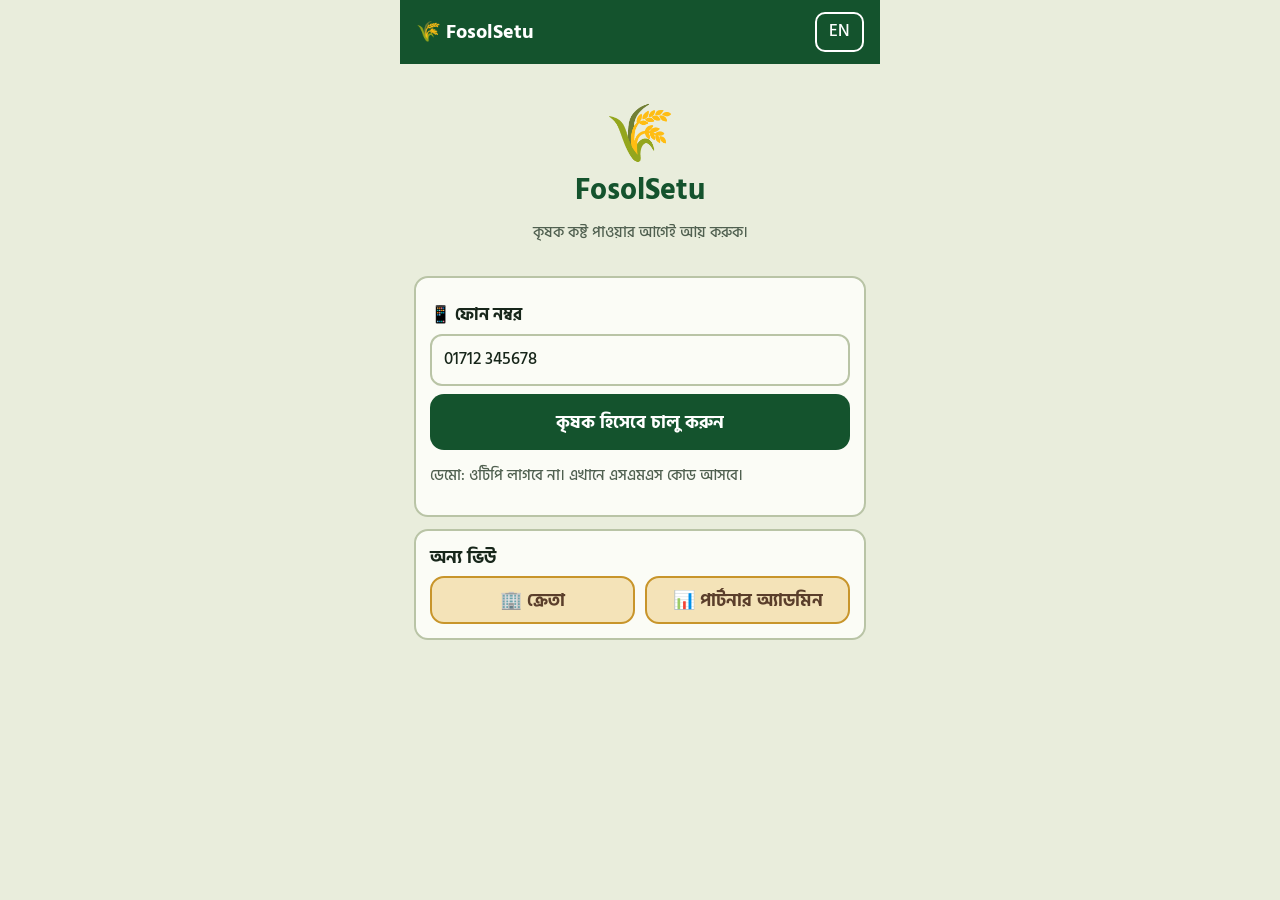
<file: public/assets/aistudio/FosolSetu__1__e9a98707.html>
<!doctype html>
<html lang="en"><head><meta charset="utf-8">
<meta name="viewport" content="width=device-width, initial-scale=1, viewport-fit=cover">
<title>FosolSetu</title>
<link href="https://fonts.googleapis.com/css2?family=Hind+Siliguri:wght@400;500;700&display=swap" rel="stylesheet">
<style>
:root{--bg:#e9eddc;--card:#fbfcf6;--ink:#17261a;--mut:#506050;--g:#14532d;--g2:#d4e8d0;--gold:#c8952b;--g3:#f4e3b8;--soil:#5a3e2b;--bd:#b9c4a6;--bad:#a32119;--bad2:#f6d8d4;--onG:#fff;color-scheme:light;box-sizing:border-box;padding-top:env(safe-area-inset-top,0px);padding-bottom:env(safe-area-inset-bottom,0px)}
@media(prefers-color-scheme:dark){:root:not([data-theme="light"]){--bg:#101a12;--card:#1a271c;--ink:#eef3e6;--mut:#a9b8a3;--g:#6fcf8b;--g2:#23412b;--gold:#e5b44f;--g3:#3d3418;--soil:#d9b896;--bd:#35493a;--bad:#ff8f84;--bad2:#4a211d;--onG:#0b1a0f;color-scheme:dark}}
:root[data-theme="dark"]{--bg:#101a12;--card:#1a271c;--ink:#eef3e6;--mut:#a9b8a3;--g:#6fcf8b;--g2:#23412b;--gold:#e5b44f;--g3:#3d3418;--soil:#d9b896;--bd:#35493a;--bad:#ff8f84;--bad2:#4a211d;--onG:#0b1a0f;color-scheme:dark}
*{box-sizing:border-box}html,body{height:100%;margin:0}
body{background:var(--bg);color:var(--ink);font:500 17px/1.4 "Hind Siliguri",system-ui,sans-serif}
html{scroll-padding-top:env(safe-area-inset-top,0px)}
body::before{content:"";position:fixed;inset:0 0 auto;height:env(safe-area-inset-top,0px);background:var(--g);z-index:10}
#app{max-width:480px;margin:0 auto;padding-bottom:84px;min-height:100%}
header{position:sticky;top:env(safe-area-inset-top,0px);z-index:5;background:var(--g);color:var(--onG);padding:12px 16px;display:flex;align-items:center;gap:10px}
header b{font-size:20px;flex:1}header button{background:transparent;color:inherit;border:2px solid currentColor;border-radius:10px;min-height:40px;padding:0 12px;font:inherit}
main{padding:14px}h2{font-size:22px;margin:4px 0 12px}h3{font-size:18px;margin:0 0 6px}
.card{background:var(--card);border:2px solid var(--bd);border-radius:14px;padding:14px;margin-bottom:12px}
.btn{display:flex;align-items:center;justify-content:center;gap:8px;width:100%;min-height:56px;border:0;border-radius:14px;background:var(--g);color:var(--onG);font:700 18px "Hind Siliguri",sans-serif;margin:8px 0;cursor:pointer}
.btn.alt{background:var(--g3);color:var(--soil);border:2px solid var(--gold)}.btn.bad{background:var(--bad2);color:var(--bad)}.btn.sm{min-height:48px;width:auto;padding:0 16px;margin:0;flex:1}
label{display:block;font-weight:700;margin:12px 0 6px}
input,select{width:100%;min-height:52px;border:2px solid var(--bd);border-radius:12px;background:var(--card);color:var(--ink);font:inherit;padding:0 12px}
.grid{display:grid;grid-template-columns:repeat(2,1fr);gap:10px}.g4{grid-template-columns:repeat(4,1fr)}
.tile{border:2px solid var(--bd);background:var(--card);color:var(--ink);border-radius:14px;min-height:84px;padding:8px;font:700 16px "Hind Siliguri",sans-serif;display:flex;flex-direction:column;align-items:center;justify-content:center;gap:2px;cursor:pointer}
.tile.on{border-color:var(--g);background:var(--g2)}.tile span{font-size:30px}
.row{display:flex;justify-content:space-between;gap:10px;padding:8px 0;border-bottom:1px dashed var(--bd)}.row:last-child{border:0}
.mut{color:var(--mut);font-size:15px}.big{font-size:30px;font-weight:700;line-height:1.1}
.pill{display:inline-block;border-radius:99px;padding:2px 10px;font-size:14px;font-weight:700;background:var(--g2);color:var(--g)}.pill.w{background:var(--g3);color:var(--soil)}.pill.r{background:var(--bad2);color:var(--bad)}
nav{position:fixed;left:0;right:0;bottom:0;background:var(--card);border-top:2px solid var(--bd);display:flex;padding-bottom:env(safe-area-inset-bottom,0px);z-index:6}
nav button{flex:1;min-height:64px;border:0;background:none;color:var(--mut);font:700 13px "Hind Siliguri",sans-serif;display:flex;flex-direction:column;align-items:center;justify-content:center}nav button span{font-size:24px}nav button.on{color:var(--g);background:var(--g2)}
.bridge{display:flex;align-items:center;margin:4px 0 12px}.bridge i{flex:1;height:5px;background:var(--bd)}.bridge i.d{background:var(--g)}
.bridge b{width:34px;height:34px;border-radius:50%;display:grid;place-items:center;background:var(--bd);color:var(--ink);font-size:16px}.bridge b.d{background:var(--g);color:var(--onG)}
.score{width:92px;height:92px;border-radius:50%;border:8px solid var(--g);display:grid;place-items:center;font-size:30px;font-weight:700;flex:none}
.toast{position:fixed;top:calc(env(safe-area-inset-top,0px) + 64px);left:12px;right:12px;max-width:456px;margin:auto;background:var(--soil);color:var(--bg);border-radius:12px;padding:12px 14px;z-index:20;font-weight:700}
.bar{height:16px;border-radius:8px;background:var(--g);margin-top:4px}.bar.s{background:var(--gold)}.bar.t{background:var(--soil)}
svg{width:100%;height:80px;display:block}
</style></head><body><div id="app"></div>
<script>
/* ---------- Data layer: swap these mocks for fetch() calls to a real backend / SMS / weather API ---------- */
const API={
  crops:{rice:{ic:'🌾',en:'Rice',bn:'ধান',h:[1580,1595,1610,1625,1640,1650],f:[1690,1730,1760],y:18,pr:1650},
    jute:{ic:'🌿',en:'Jute',bn:'পাট',h:[3500,3480,3450,3420,3400,3390],f:[3350,3300,3280],y:12,pr:3390},
    potato:{ic:'🥔',en:'Potato',bn:'আলু',h:[880,900,940,980,1010,1040],f:[1000,950,900],y:80,pr:1040},
    tomato:{ic:'🍅',en:'Tomato',bn:'টমেটো',h:[1400,1450,1520,1580,1640,1700],f:[1760,1820,1900],y:100,pr:1700}},
  dists:['Rajshahi','Bogura','Rangpur','Jashore','Munshiganj','Mymensingh','Cumilla'],
  weather:[{ic:'🌧️',s:'r',en:'Heavy rain in 48 hours',bn:'৪৮ ঘণ্টায় ভারী বৃষ্টি',den:'Cover cut crop. Delay spraying.',dbn:'কাটা ফসল ঢেকে রাখুন। স্প্রে পিছিয়ে দিন।'},
    {ic:'💨',s:'w',en:'Strong wind Thursday',bn:'বৃহস্পতিবার জোরে বাতাস',den:'Support tall plants.',dbn:'লম্বা গাছে খুঁটি দিন।'},
    {ic:'☀️',s:'g',en:'Dry, clear weekend',bn:'সপ্তাহান্তে শুকনো আবহাওয়া',den:'Good time to harvest and dry.',dbn:'ফসল কাটা ও শুকানোর ভালো সময়।'}],
  dealers:[{n:'Rahman Agro Store',d:'Bogura',i:'Seed, urea, DAP',f:1},{n:'Shapla Krishi Bhandar',d:'Rajshahi',i:'Pesticide, seed',f:1},{n:'Padma Input Centre',d:'Munshiganj',i:'Fertiliser, tools',f:0},{n:'Jamuna Seeds',d:'Rangpur',i:'Certified seed',f:0}],
  buyers:[{id:'b1',n:'Karim Agro Traders',t:'Wholesaler',d:'Dhaka',ok:1},{id:'b2',n:'Bengal Export Ltd',t:'Exporter',d:'Chattogram',ok:1},{id:'b3',n:'GreenPlate Foods',t:'Processor',d:'Gazipur',ok:1}],
  seedListings:[{id:'s1',farmer:'Abdul Mannan',crop:'potato',qty:200,ask:1020,dist:'Munshiganj',offers:[]},{id:'s2',farmer:'Rahima Begum (women’s co-op)',crop:'tomato',qty:60,ask:1650,dist:'Jashore',offers:[]}],
  mix:{Basic:[1540,75],Pro:[1120,250],Premium:[600,450]},dataRev:85000
};
const S={lang:'bn',role:null,view:'login',plans:[],listings:[],cur:null,sub:'Pro',toast:'',phone:'01712 345678',blist:JSON.parse(JSON.stringify(API.seedListings)),bsel:'b1'};
const L=(en,bn)=>S.lang==='bn'?bn:en,$=id=>document.getElementById(id);
const fmt=n=>'৳'+Math.round(n).toLocaleString('en-IN');
const cn=k=>API.crops[k][S.lang];
const say=t=>{try{const u=new SpeechSynthesisUtterance(t);u.lang=S.lang==='bn'?'bn-BD':'en-US';speechSynthesis.cancel();speechSynthesis.speak(u)}catch(e){}};
function toast(m){S.toast=m;render();setTimeout(()=>{S.toast='';render()},2600)}
function go(v){S.view=v;render();scrollTo(0,0)}
function lang(){S.lang=S.lang==='bn'?'en':'bn';render()}
function theme(){const r=document.documentElement,d=r.dataset.theme==='dark'||(!r.dataset.theme&&matchMedia('(prefers-color-scheme:dark)').matches);r.dataset.theme=d?'light':'dark'}

/* ---------- Business logic (replace with server calls) ---------- */
function scorePlan(p){let s=60+({rice:14,jute:10,potato:12,tomato:4})[p.crop]+(p.land<=10?6:2)+(API.dists.indexOf(p.dist)%3)*2;return Math.min(95,s)}
function mkOffer(p){const c=API.crops[p.crop],val=p.land*c.y*c.pr;p.score=scorePlan(p);p.pct=p.score>=80?5:p.score>=70?6.5:8;p.adv=Math.round(val*0.3/100)*100;p.fee=Math.round(p.adv*p.pct/100);p.net=p.adv-p.fee;p.rep=p.adv;const d=new Date(p.date);d.setDate(d.getDate()+7);p.repDate=d.toISOString().slice(0,10);p.status='offer';p.est=val}
const guide=k=>{const c=API.crops[k],cur=c.h[c.h.length-1],fc=c.f[2],up=fc>cur*1.04;return{cur,fc,up,pct:Math.round((fc/cur-1)*100)}};
function spark(k){const c=API.crops[k],a=c.h.concat(c.f),mn=Math.min(...a),mx=Math.max(...a),X=i=>10+i*(280/(a.length-1)),Y=v=>70-(v-mn)/(mx-mn||1)*60;
  const h=c.h.map((v,i)=>X(i)+','+Y(v)).join(' '),f=[c.h.length-1].concat([6,7,8]).map(i=>X(i)+','+Y(a[i])).join(' ');
  return`<svg viewBox="0 0 300 80" role="img" aria-label="price trend"><polyline points="${h}" fill="none" stroke="var(--g)" stroke-width="4"/><polyline points="${f}" fill="none" stroke="var(--gold)" stroke-width="4" stroke-dasharray="7 6"/></svg>`}

/* ---------- Actions ---------- */
function login(r){S.phone=$('ph')?$('ph').value:S.phone;S.role=r;go(r==='farmer'?'home':r==='buyer'?'browse':'admin')}
function pick(k){S.pc=k;document.querySelectorAll('.cp').forEach(e=>e.classList.toggle('on',e.dataset.k===k))}
function savePlan(){const p={id:Date.now(),crop:S.pc||'rice',land:+$('land').value||5,dist:$('dist').value,date:$('hd').value,women:$('wm').checked};mkOffer(p);S.plans.push(p);S.cur=p;go('offer')}
function accept(){S.cur.status='active';toast(L('Advance accepted. Money sent to bKash.','অগ্রিম নেওয়া হয়েছে। টাকা বিকাশে পাঠানো হয়েছে।'));go('home')}
function mkListing(){const p=S.plans.find(x=>x.id==$('lp').value)||S.plans[0],c=API.crops[p.crop];
  const l={id:'L'+Date.now(),farmer:L('You','আপনি'),crop:p.crop,qty:+$('qty').value||p.land*c.y,ask:+$('ask').value||c.pr,dist:p.dist,offers:[],plan:p.id,mine:1};
  S.listings.push(l);go('market');
  setTimeout(()=>{l.offers.push({id:'o1',b:API.buyers[0],price:Math.round(l.ask*0.97),qty:l.qty,st:'new'});toast(L('New offer from Karim Agro Traders','কারিম অ্যাগ্রো ট্রেডার্স থেকে নতুন অফার'));},1800);
  setTimeout(()=>{if(l.offers.length<2){l.offers.push({id:'o2',b:API.buyers[1],price:Math.round(l.ask*1.02),qty:Math.round(l.qty*.7),st:'new'});toast(L('New offer from Bengal Export Ltd','বেঙ্গল এক্সপোর্ট লিমিটেড থেকে নতুন অফার'))}},4800)}
function decide(lid,oid,ok){const l=S.listings.find(x=>x.id===lid),o=l.offers.find(x=>x.id===oid);o.st=ok?'accepted':'rejected';if(ok){l.sold=o;const p=S.plans.find(x=>x.id===l.plan);if(p)p.status='repaid'}render()}
function sendOffer(lid,pct){const l=S.blist.find(x=>x.id===lid)||S.listings.find(x=>x.id===lid),b=API.buyers.find(x=>x.id===S.bsel);
  l.offers.push({id:'o'+Date.now(),b,price:Math.round(l.ask*(1-pct/100)),qty:l.qty,st:'new'});toast(L('Offer sent to farmer','কৃষকের কাছে অফার পাঠানো হয়েছে'))}

/* ---------- Views ---------- */
const bridge=()=>{const a=S.plans[0],st=!a?0:a.status==='offer'?1:a.status==='active'?2:3,sold=S.listings.some(l=>l.sold),n=sold?4:st,ic=['🌱','💰','🌤️','🤝'],lb=[L('Plan','পরিকল্পনা'),L('Advance','অগ্রিম'),L('Grow','চাষ'),L('Sell','বিক্রি')];
  return`<div class="bridge">${ic.map((x,i)=>`<b class="${i<n||(i===0&&a)?'d':''}">${x}</b>${i<3?`<i class="${i<n-1?'d':''}"></i>`:''}`).join('')}</div><div class="grid g4 mut" style="text-align:center;margin-top:-8px;margin-bottom:12px;font-size:13px">${lb.map(x=>`<span>${x}</span>`).join('')}</div>`};
const V={};
V.login=()=>`<main><div style="text-align:center;padding:18px 0"><div style="font-size:56px">🌾</div><div class="big" style="color:var(--g)">FosolSetu</div><p class="mut">${L('Farmers should earn before they suffer.','কৃষক কষ্ট পাওয়ার আগেই আয় করুক।')}</p></div>
<div class="card"><label for="ph">📱 ${L('Phone number','ফোন নম্বর')}</label><input id="ph" inputmode="tel" value="${S.phone}">
<button class="btn" onclick="login('farmer')">${L('Continue as farmer','কৃষক হিসেবে চালু করুন')}</button><p class="mut">${L('Demo: no OTP needed. A real SMS code goes here.','ডেমো: ওটিপি লাগবে না। এখানে এসএমএস কোড আসবে।')}</p></div>
<div class="card"><h3>${L('Other demo views','অন্য ভিউ')}</h3><div style="display:flex;gap:10px"><button class="btn sm alt" onclick="login('buyer')">🏢 ${L('Buyer','ক্রেতা')}</button><button class="btn sm alt" onclick="login('admin')">📊 ${L('Partner admin','পার্টনার অ্যাডমিন')}</button></div></div></main>`;
V.home=()=>{const a=S.plans[0],w=API.weather[0];
 return`<main>${bridge()}
${w?`<div class="card" style="border-color:var(--bad)"><div style="display:flex;gap:10px"><span style="font-size:34px">${w.ic}</span><div><b>${L(w.en,w.bn)}</b><div class="mut">${L(w.den,w.dbn)}</div></div></div></div>`:''}
${a?`<div class="card"><h3>${API.crops[a.crop].ic} ${cn(a.crop)} · ${a.land} ${L('bigha','বিঘা')} · ${a.dist}</h3><div class="row"><span>${L('Advance','অগ্রিম')}</span><b>${a.status==='offer'?`<span class="pill w">${L('Offer waiting','অফার অপেক্ষায়')}</span>`:a.status==='active'?fmt(a.adv)+' <span class="pill">'+L('Active','চালু')+'</span>':'<span class="pill">'+L('Repaid','শোধ')+'</span>'}</b></div><div class="row"><span>${L('Harvest','ফসল তোলা')}</span><b>${a.date}</b></div>${a.status==='offer'?`<button class="btn" onclick="S.cur=S.plans[0];go('offer')">${L('See offer','অফার দেখুন')}</button>`:''}</div>
${guideCard(a.crop)}`:`<div class="card" style="text-align:center"><div style="font-size:46px">🌱</div><h3>${L('Start with your first crop plan','প্রথম ফসলের পরিকল্পনা দিয়ে শুরু করুন')}</h3><button class="btn" onclick="go('plan')">＋ ${L('Add crop plan','ফসলের পরিকল্পনা দিন')}</button></div>`}
<div class="grid"><button class="tile" onclick="go('market')"><span>🧺</span>${L('Sell crop','ফসল বিক্রি')}</button><button class="tile" onclick="go('dealers')"><span>🏪</span>${L('Input shops','সার-বীজের দোকান')}</button><button class="tile" onclick="go('women')"><span>👩‍🌾</span>${L('Women farmers','নারী কৃষক')}</button><button class="tile" onclick="go('plans')"><span>⭐</span>${L('Plans','প্যাকেজ')}</button></div></main>`};
function guideCard(k){const g=guide(k),c=API.crops[k],tx=g.up?L('Wait. Price may rise '+g.pct+'% in 3 weeks.','অপেক্ষা করুন। ৩ সপ্তাহে দাম '+g.pct+'% বাড়তে পারে।'):L('Sell now. Price may fall in 3 weeks.','এখনই বিক্রি করুন। ৩ সপ্তাহে দাম কমতে পারে।');
 return`<div class="card"><h3>🤖 ${L('Price guide','দামের পরামর্শ')} · ${c.ic} ${c[S.lang]}</h3><div class="row"><span class="mut">${L('Today per 40 kg','আজকের দাম, ৪০ কেজি')}</span><b class="big">${fmt(g.cur)}</b></div>${spark(k)}<div class="mut" style="display:flex;justify-content:space-between"><span>${L('Past 6 weeks','গত ৬ সপ্তাহ')}</span><span style="color:var(--gold)">${L('Forecast','পূর্বাভাস')} ${fmt(g.fc)}</span></div>
<div class="pill ${g.up?'w':''}" style="font-size:18px;margin-top:8px;padding:8px 14px">${g.up?'⏳':'✅'} ${tx}</div> <button class="btn sm alt" style="margin-top:8px;width:100%" onclick="say('${tx.replace(/'/g,'')}')">🔊 ${L('Listen','শুনুন')}</button></div>`}
V.plan=()=>{const d=new Date();d.setDate(d.getDate()+100);const dd=d.toISOString().slice(0,10);return`<main><h2>🌱 ${L('New crop plan','নতুন ফসলের পরিকল্পনা')}</h2><div class="card"><label>${L('Crop','ফসল')}</label><div class="grid">${Object.keys(API.crops).map(k=>`<button class="tile cp ${(S.pc||'rice')===k?'on':''}" data-k="${k}" onclick="pick('${k}')"><span>${API.crops[k].ic}</span>${cn(k)}</button>`).join('')}</div>
<label for="land">📏 ${L('Land (bigha)','জমি (বিঘা)')}</label><input id="land" type="number" inputmode="numeric" value="5"><label for="dist">📍 ${L('District','জেলা')}</label><select id="dist">${API.dists.map(x=>`<option>${x}</option>`).join('')}</select><label for="hd">📅 ${L('Expected harvest','ফসল তোলার সম্ভাব্য তারিখ')}</label><input id="hd" type="date" value="${dd}">
<label style="display:flex;gap:10px;align-items:center"><input id="wm" type="checkbox" style="width:28px;min-height:28px"> 👩‍🌾 ${L('Woman farmer or co-op','নারী কৃষক বা সমবায়')}</label></div><button class="btn" onclick="savePlan()">${L('Check my offer','আমার অফার দেখুন')}</button></main>`};
V.offer=()=>{const p=S.cur;return`<main><h2>💰 ${L('Your advance offer','আপনার অগ্রিম অফার')}</h2><div class="card" style="display:flex;gap:14px;align-items:center"><div class="score">${p.score}</div><div><b>${L('Risk score','ঝুঁকির স্কোর')}: ${p.score>=80?L('Low risk','কম ঝুঁকি'):p.score>=70?L('Medium','মাঝারি'):L('Watch','নজরদারি')}</b><div class="mut">${API.crops[p.crop].ic} ${cn(p.crop)} · ${p.land} ${L('bigha','বিঘা')} · ${p.dist}</div><span class="pill">✔ ${L('Data verified','তথ্য যাচাই হয়েছে')}</span></div></div>
<div class="card"><div class="row"><span>${L('Advance amount','অগ্রিমের পরিমাণ')}</span><b>${fmt(p.adv)}</b></div><div class="row"><span>${L('Service fee','সার্ভিস ফি')} (${p.pct}%)</span><b style="color:var(--bad)">− ${fmt(p.fee)}</b></div><div class="row"><span>${L('You receive today','আজ হাতে পাবেন')}</span><b class="big" style="color:var(--g)">${fmt(p.net)}</b></div><div class="row"><span>${L('You repay','শোধ করবেন')}</span><b>${fmt(p.rep)}</b></div><div class="row"><span>${L('Repay by','শোধের তারিখ')}</span><b>${p.repDate}</b></div><p class="mut">${L('One fixed fee. No hidden interest. No commission on your sale.','একটাই নির্দিষ্ট ফি। লুকানো সুদ নেই। বিক্রিতে কোনো কমিশন নেই।')}</p></div>
<button class="btn alt" onclick="say('${L('Advance '+p.adv+' taka. Fee '+p.fee+' taka. You receive '+p.net+' taka. Repay by '+p.repDate,p.adv+' taka advance. fee '+p.fee+' taka. apni pabén '+p.net+' taka')}')">🔊 ${L('Read aloud','পড়ে শোনান')}</button><button class="btn" onclick="accept()">✔ ${L('Accept advance','অগ্রিম নিন')}</button><button class="btn bad" onclick="go('home')">${L('Not now','এখন না')}</button></main>`};
V.market=()=>{const act=S.plans.filter(p=>p.status!=='offer');
 const lst=S.listings.map(l=>`<div class="card"><h3>${API.crops[l.crop].ic} ${cn(l.crop)} · ${l.qty} ${L('maund','মণ')}</h3><div class="mut">${L('Your price','আপনার দাম')}: ${fmt(l.ask)} / ${L('maund','মণ')} · ${l.dist}</div>
 ${l.sold?settle(l):l.offers.length?l.offers.map(o=>offerRow(l,o)).join(''):`<p class="mut">⏳ ${L('Waiting for verified buyers…','যাচাই করা ক্রেতার অপেক্ষায়…')}</p>`}</div>`).join('');
 return`<main><h2>🧺 ${L('Marketplace','বাজার')}</h2>${act.length?`<div class="card"><h3>${L('List your crop','ফসল তালিকায় দিন')}</h3><label for="lp">${L('Crop plan','ফসলের পরিকল্পনা')}</label><select id="lp" onchange="const c=API.crops[S.plans.find(x=>x.id==this.value).crop];$('ask').value=c.pr">${act.map(p=>`<option value="${p.id}">${cn(p.crop)} · ${p.land} ${L('bigha','বিঘা')}</option>`).join('')}</select><label for="qty">${L('Quantity (maund)','পরিমাণ (মণ)')}</label><input id="qty" type="number" value="${act[0].land*API.crops[act[0].crop].y}"><label for="ask">${L('Your price per maund (BDT)','প্রতি মণ আপনার দাম (টাকা)')}</label><input id="ask" type="number" value="${API.crops[act[0].crop].pr}"><button class="btn" onclick="mkListing()">${L('List crop','ফসল তালিকায় দিন')}</button></div>`:`<div class="card"><p>${L('Accept an advance offer first to list your crop.','ফসল তালিকায় দিতে আগে অগ্রিম অফার নিন।')}</p><button class="btn" onclick="go('${S.plans.length?'home':'plan'}')">${L('Go','যান')}</button></div>`}${lst}</main>`};
const offerRow=(l,o)=>`<div class="row" style="flex-direction:column"><div style="display:flex;justify-content:space-between"><b>${o.b.n} <span class="pill">✔ ${L('Verified','যাচাইকৃত')}</span></b></div><div class="big">${fmt(o.price)} <span class="mut">/ ${L('maund','মণ')} · ${o.qty}</span></div>${o.st==='new'?`<div style="display:flex;gap:10px"><button class="btn sm" onclick="decide('${l.id}','${o.id}',1)">✔ ${L('Accept','নিন')}</button><button class="btn sm bad" onclick="decide('${l.id}','${o.id}',0)">✖ ${L('Reject','না')}</button></div>`:`<span class="pill ${o.st==='accepted'?'':'r'}">${o.st==='accepted'?L('Accepted','গৃহীত'):L('Rejected','বাতিল')}</span>`}</div>`;
const settle=l=>{const o=l.sold,g=o.price*o.qty,p=S.plans.find(x=>x.id===l.plan),rp=p?p.rep:0;return`<div style="background:var(--g2);border-radius:12px;padding:12px"><b>🎉 ${L('Deal confirmed with','চুক্তি হয়েছে')} ${o.b.n}</b><div class="row"><span>${L('Sale total','মোট বিক্রি')}</span><b>${fmt(g)}</b></div><div class="row"><span>${L('Commission','কমিশন')}</span><b>৳0</b></div><div class="row"><span>${L('Advance repaid','অগ্রিম শোধ')}</span><b>− ${fmt(rp)}</b></div><div class="row"><span>${L('You keep','আপনি পাবেন')}</span><b class="big" style="color:var(--g)">${fmt(g-rp)}</b></div></div>`};
V.weather=()=>`<main><h2>🌦️ ${L('Weather alerts','আবহাওয়ার সতর্কতা')}</h2>${API.weather.map(w=>`<div class="card" style="border-color:${w.s==='r'?'var(--bad)':'var(--bd)'}"><div style="display:flex;gap:12px"><span style="font-size:38px">${w.ic}</span><div><b>${L(w.en,w.bn)}</b><div class="mut">${L(w.den,w.dbn)}</div><span class="pill ${w.s==='r'?'r':w.s==='w'?'w':''}">${w.s==='r'?L('High','জরুরি'):w.s==='w'?L('Medium','মাঝারি'):L('Info','তথ্য')}</span></div></div></div>`).join('')}<p class="mut">📩 ${L('Same alerts go by SMS to your phone.','একই সতর্কতা এসএমএসে ফোনে আসবে।')}</p></main>`;
V.plans=()=>{const P=[['Basic','৳50–100',['📖 '+L('Dealer directory','ডিলার তালিকা')]],['Pro','৳200–300',['🧺 '+L('Full marketplace','পুরো বাজার'),'🤖 '+L('AI price tools','এআই দামের পরামর্শ')]],['Premium','৳400–500',['💰 '+L('Advance financing','অগ্রিম অর্থায়ন'),'🎧 '+L('Dedicated support','নিজস্ব সহায়তা'),'⚡ '+L('Early buyer access','আগে ক্রেতার সুযোগ'),'📑 '+L('Custom market reports','বাজার রিপোর্ট'),'📦 '+L('Bulk input coordination','একসাথে সার-বীজ কেনা')]]];
 return`<main><h2>⭐ ${L('Plans','প্যাকেজ')}</h2>${P.map(x=>`<div class="card" style="${S.sub===x[0]?'border-color:var(--g);background:var(--g2)':''}"><div style="display:flex;justify-content:space-between"><h3>${x[0]}</h3><b class="big" style="font-size:22px">${x[1]}<span class="mut" style="font-size:14px">/${L('mo','মাস')}</span></b></div>${x[2].map(f=>`<div class="row">${f}</div>`).join('')}<button class="btn ${S.sub===x[0]?'alt':''}" onclick="S.sub='${x[0]}';toast('${x[0]} ✔');render()">${S.sub===x[0]?L('Current plan','বর্তমান প্যাকেজ'):L('Choose','বেছে নিন')}</button></div>`).join('')}<p class="mut">${L('Fixed fee. Zero commission on trades.','নির্দিষ্ট ফি। বিক্রিতে শূন্য কমিশন।')}</p></main>`};
V.dealers=()=>`<main><h2>🏪 ${L('Input shops','সার-বীজের দোকান')}</h2>${[...API.dealers].sort((a,b)=>b.f-a.f).map(d=>`<div class="card"><div style="display:flex;justify-content:space-between"><h3>${d.n}</h3>${d.f?`<span class="pill w">★ ${L('Featured','ফিচার্ড')}</span>`:''}</div><div class="mut">📍 ${d.d} · ${d.i}</div><button class="btn sm alt" style="width:100%;margin-top:8px">📞 ${L('Call','কল করুন')}</button></div>`).join('')}</main>`;
V.women=()=>`<main><h2>👩‍🌾 ${L('Women farmers','নারী কৃষক')}</h2><div class="card"><p>${L('A simple path for women farmers and cooperatives.','নারী কৃষক ও সমবায়ের জন্য সহজ পথ।')}</p>${[['📱',L('Register with your phone. No land papers needed to start.','ফোন নম্বরে নিবন্ধন করুন। শুরুতে জমির কাগজ লাগবে না।')],['🤝',L('Join as a group. A field agent visits your co-op.','দলে যোগ দিন। মাঠ কর্মী সমবায়ে আসবেন।')],['💰',L('Get an advance offer with the same fixed fee.','একই নির্দিষ্ট ফিতে অগ্রিম অফার পান।')],['🧺',L('Sell direct to verified buyers.','যাচাই করা ক্রেতার কাছে সরাসরি বিক্রি করুন।')]].map(x=>`<div class="row"><span style="font-size:28px">${x[0]}</span><span style="flex:1">${x[1]}</span></div>`).join('')}</div><button class="btn" onclick="go('plan')">${L('Start as woman farmer','নারী কৃষক হিসেবে শুরু করুন')}</button></main>`;
V.more=()=>`<main><h2>${L('More','আরও')}</h2><div class="grid"><button class="tile" onclick="go('plans')"><span>⭐</span>${L('Plans','প্যাকেজ')}</button><button class="tile" onclick="go('dealers')"><span>🏪</span>${L('Input shops','দোকান')}</button><button class="tile" onclick="go('women')"><span>👩‍🌾</span>${L('Women','নারী কৃষক')}</button><button class="tile" onclick="theme()"><span>🌓</span>${L('Contrast','রং')}</button><button class="tile" onclick="S.role=null;go('login')"><span>🚪</span>${L('Switch user','ব্যবহারকারী বদল')}</button></div></main>`;
V.browse=()=>{const all=S.blist.concat(S.listings);return`<main><h2>🏢 ${L('Open listings','খোলা তালিকা')}</h2><label>${L('Offering as','অফার দিচ্ছেন')}</label><select onchange="S.bsel=this.value">${API.buyers.map(b=>`<option value="${b.id}" ${S.bsel===b.id?'selected':''}>${b.n}</option>`).join('')}</select><div style="height:12px"></div>${all.map(l=>`<div class="card"><h3>${API.crops[l.crop].ic} ${cn(l.crop)} · ${l.qty} ${L('maund','মণ')}</h3><div class="mut">👤 ${l.farmer} · 📍 ${l.dist}</div><div class="big">${fmt(l.ask)} <span class="mut">/ ${L('maund','মণ')}</span></div><div style="display:flex;gap:10px;margin-top:8px"><button class="btn sm" onclick="sendOffer('${l.id}',0)">${L('Offer at ask','দামে অফার')}</button><button class="btn sm alt" onclick="sendOffer('${l.id}',3)">− 3%</button></div>${l.offers.length?`<div class="mut">${l.offers.length} ${L('offer(s) sent','অফার পাঠানো')}</div>`:''}</div>`).join('')}</main>`};
V.bprofile=()=>{const b=API.buyers.find(x=>x.id===S.bsel);return`<main><h2>${L('Buyer profile','ক্রেতার প্রোফাইল')}</h2><div class="card" style="text-align:center"><div style="font-size:54px">🏢</div><h3>${b.n}</h3><span class="pill" style="font-size:17px">✔ ${L('Verified buyer','যাচাইকৃত ক্রেতা')}</span><div class="row"><span>${L('Type','ধরন')}</span><b>${b.t}</b></div><div class="row"><span>${L('Base','অবস্থান')}</span><b>${b.d}</b></div><div class="row"><span>${L('Trade licence','ট্রেড লাইসেন্স')}</span><b>✔</b></div><div class="row"><span>${L('Payment record','পেমেন্টের রেকর্ড')}</span><b>98% ${L('on time','সময়মতো')}</b></div></div></main>`};
V.admin=()=>{const m=API.mix,paid=Object.values(m).reduce((a,x)=>a+x[0],0),mrr=Object.values(m).reduce((a,x)=>a+x[0]*x[1],0),adv=S.plans.filter(p=>p.status!=='offer').reduce((a,p)=>a+p.adv,0)+41800000;
 return`<main><h2>📊 ${L('Partner dashboard','পার্টনার ড্যাশবোর্ড')}</h2><div class="grid"><div class="card"><div class="mut">${L('Farmers','কৃষক')}</div><div class="big">12,480</div></div><div class="card"><div class="mut">${L('Paid subscribers','পেইড সাবস্ক্রাইবার')}</div><div class="big">${paid.toLocaleString('en-IN')}</div></div><div class="card"><div class="mut">${L('Advances issued','অগ্রিম দেওয়া হয়েছে')}</div><div class="big" style="font-size:22px">${fmt(adv)}</div></div><div class="card"><div class="mut">MRR</div><div class="big" style="font-size:22px">${fmt(mrr)}</div></div></div>
<div class="card"><h3>${L('Subscription mix','সাবস্ক্রিপশন মিশ্রণ')}</h3>${Object.entries(m).map(([k,x],i)=>`<div style="margin-top:8px"><div style="display:flex;justify-content:space-between"><span>${k}</span><b>${x[0]}</b></div><div class="bar ${['','s','t'][i]}" style="width:${x[0]/paid*100}%"></div></div>`).join('')}</div>
<div class="card"><div class="row"><span>${L('Data revenue / month','ডেটা থেকে আয় / মাস')}</span><b>${fmt(API.dataRev)}</b></div><div class="row"><span>${L('Trade commission','ট্রেড কমিশন')}</span><b>৳0</b></div></div><button class="btn alt" onclick="S.role=null;go('login')">${L('Back','ফিরে যান')}</button></main>`};

function nav(){const N=S.role==='farmer'?[['home','🏠',L('Home','হোম')],['plan','🌱',L('Plan','পরিকল্পনা')],['market','🧺',L('Market','বাজার')],['weather','🌦️',L('Weather','আবহাওয়া')],['more','☰',L('More','আরও')]]:S.role==='buyer'?[['browse','🧺',L('Listings','তালিকা')],['bprofile','✔',L('Profile','প্রোফাইল')],['login','🚪',L('Switch','বদল')]]:[];
  return N.length?`<nav>${N.map(n=>`<button class="${S.view===n[0]?'on':''}" onclick="${n[0]==='login'?"S.role=null;":''}go('${n[0]}')"><span>${n[1]}</span>${n[2]}</button>`).join('')}</nav>`:''}
function render(){const v=V[S.view]?S.view:'home';$('app').innerHTML=`<header><b>🌾 FosolSetu</b><button onclick="lang()" aria-label="Language">${S.lang==='bn'?'EN':'বাংলা'}</button></header>${S.toast?`<div class="toast">${S.toast}</div>`:''}${V[v]()}${nav()}`}
render();
</script></body></html>
</file>
